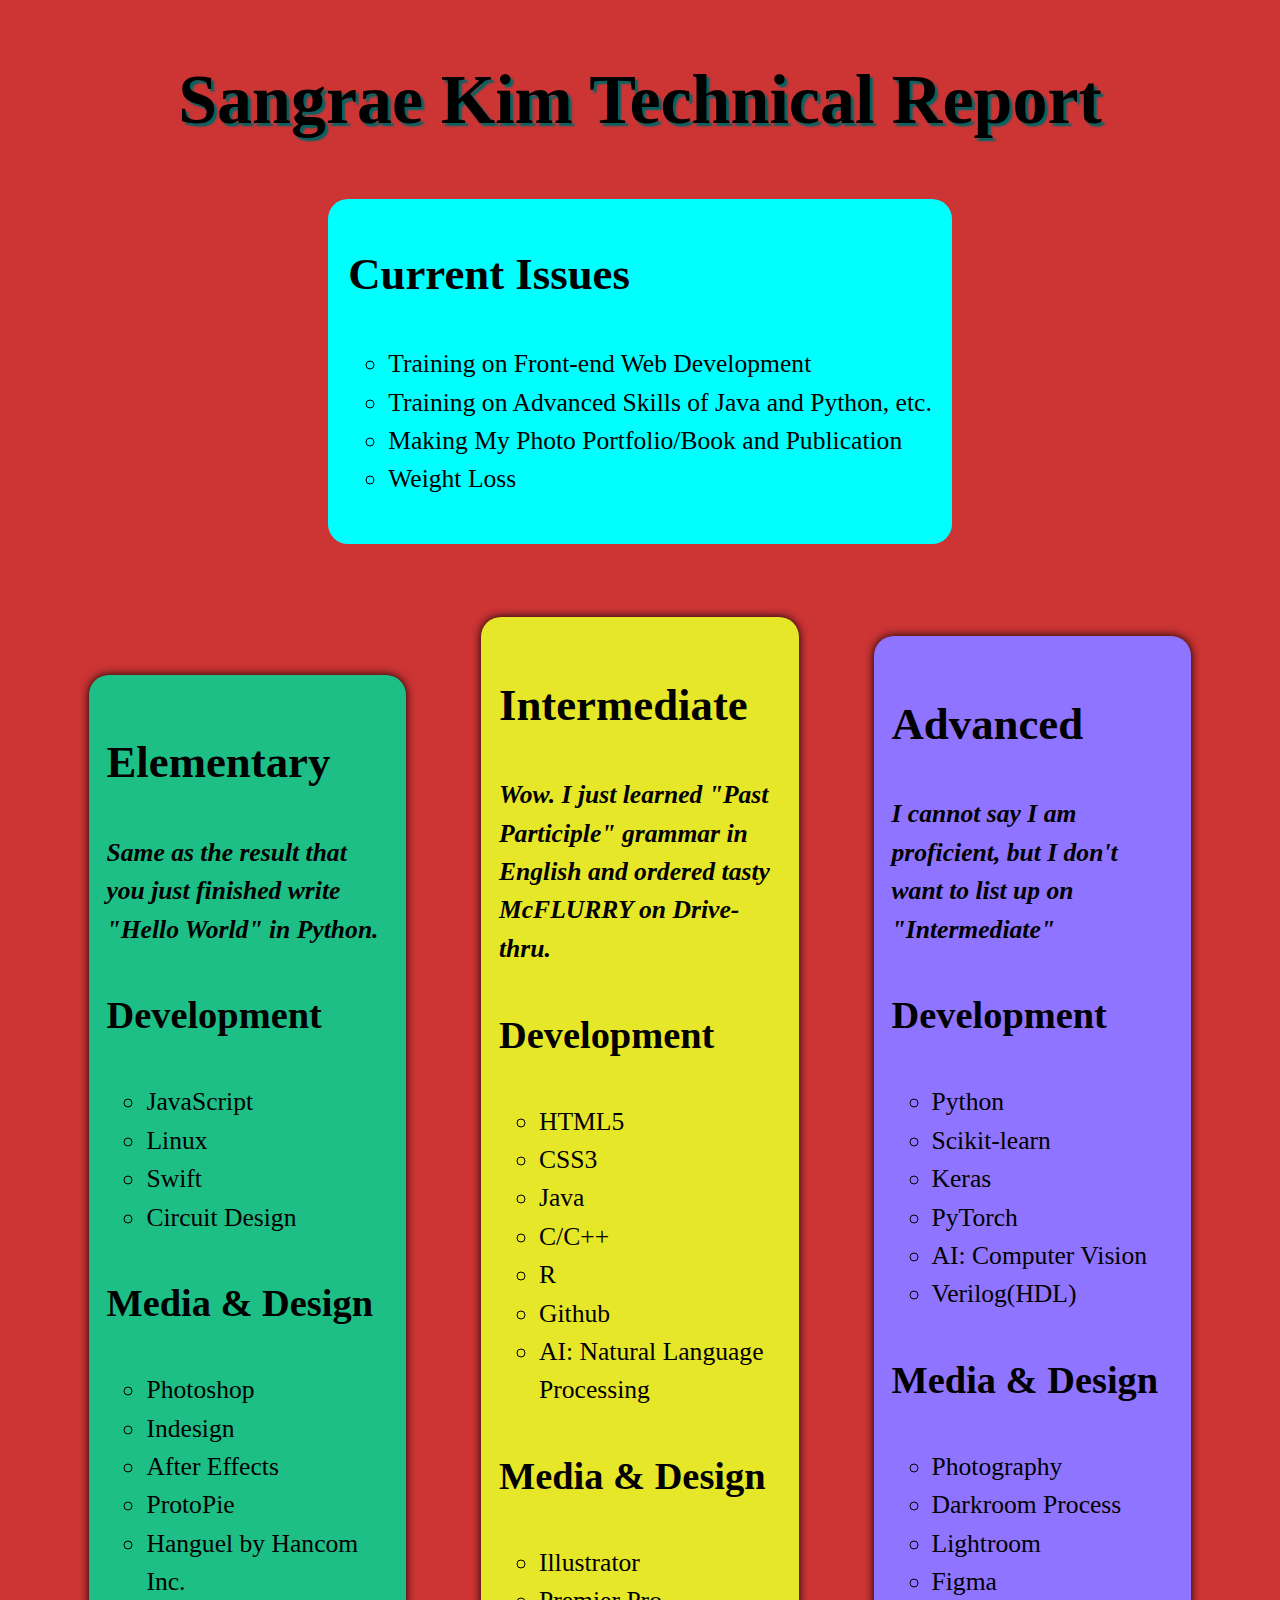
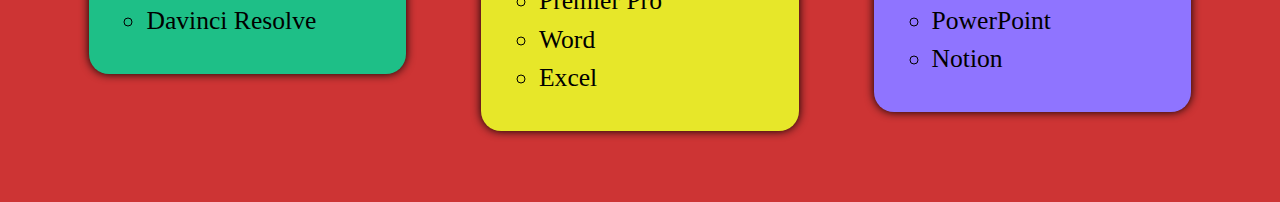
<file: technical-report/index.html>
<!DOCTYPE html>
<html lang="kr">
  <head>
    <meta charset="UTF-8" />
    <title>Hire Me</title>
    <link rel="stylesheet" href="style.css" />
  </head>
  <body>
    <div id="Title">
      <h1>Sangrae Kim Technical Report</h1>
    </div>
    <div id="container">
      <div id="current_issue">
        <h2>Current Issues</h2>
        <ul>
          <li>Training on Front-end Web Development</li>
          <li>Training on Advanced Skills of Java and Python, etc.</li>
          <li>Making My Photo Portfolio/Book and Publication</li>
          <li>Weight Loss</li>
        </ul>
        <br />
      </div>

      <div id="current_stack">
        <div class="elementary">
          <h2>Elementary</h2>
          <p>
            Same as the result that you just finished write "Hello World" in
            Python.
          </p>
          <h3 class="dev">Development</h3>
          <ul>
            <li>JavaScript</li>
            <li>Linux</li>
            <li>Swift</li>
            <li>Circuit Design</li>
          </ul>

          <h3 class="design">Media & Design</h3>
          <ul>
            <li>Photoshop</li>
            <li>Indesign</li>
            <li>After Effects</li>
            <li>ProtoPie</li>
            <li>Hanguel by Hancom Inc.</li>
            <li>Davinci Resolve</li>
          </ul>
        </div>

        <div class="intermediate">
          <h2>Intermediate</h2>
          <p>
            Wow. I just learned "Past Participle" grammar in English and ordered
            tasty McFLURRY on Drive-thru.
          </p>
          <h3 class="dev">Development</h3>
          <ul>
            <li>HTML5</li>
            <li>CSS3</li>
            <li>Java</li>
            <li>C/C++</li>
            <li>R</li>
            <li>Github</li>
            <li>AI: Natural Language Processing</li>
          </ul>

          <h3 class="design">Media & Design</h3>
          <ul>
            <li>Illustrator</li>
            <li>Premier Pro</li>
            <li>Word</li>
            <li>Excel</li>
          </ul>
        </div>

        <div class="Advanced">
          <h2>Advanced</h2>
          <p>
            I cannot say I am proficient, but I don't want to list up on
            "Intermediate"
          </p>
          <h3 class="dev">Development</h3>
          <ul>
            <li>Python</li>
            <li>Scikit-learn</li>
            <li>Keras</li>
            <li>PyTorch</li>
            <li>AI: Computer Vision</li>
            <li>Verilog(HDL)</li>
          </ul>

          <h3 class="design">Media & Design</h3>
          <ul>
            <li>Photography</li>
            <li>Darkroom Process</li>
            <li>Lightroom</li>
            <li>Figma</li>
            <li>PowerPoint</li>
            <li>Notion</li>
          </ul>
        </div>
      </div>
    </div>
  </body>
</html>
</file>
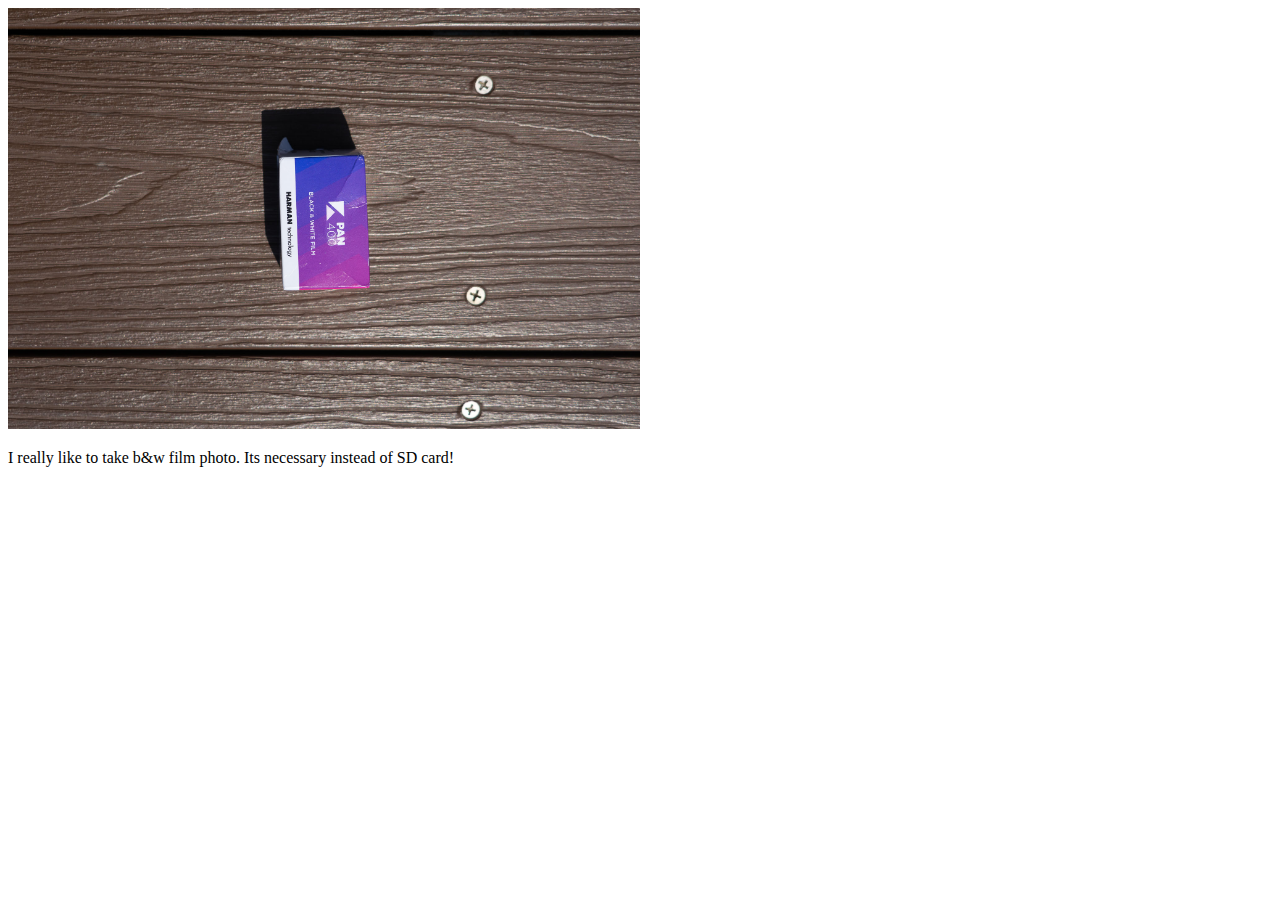
<file: film.html>
<!DOCTYPE html>
  <body>
    <div class="image-container">
      <img src="photo/DSC03423.jpg" alt="Pencil case"  width="50%"/>
      <p>I really like to take b&w film photo. Its necessary instead of SD card!</p>
    </div>
  </body>
</html>
</file>
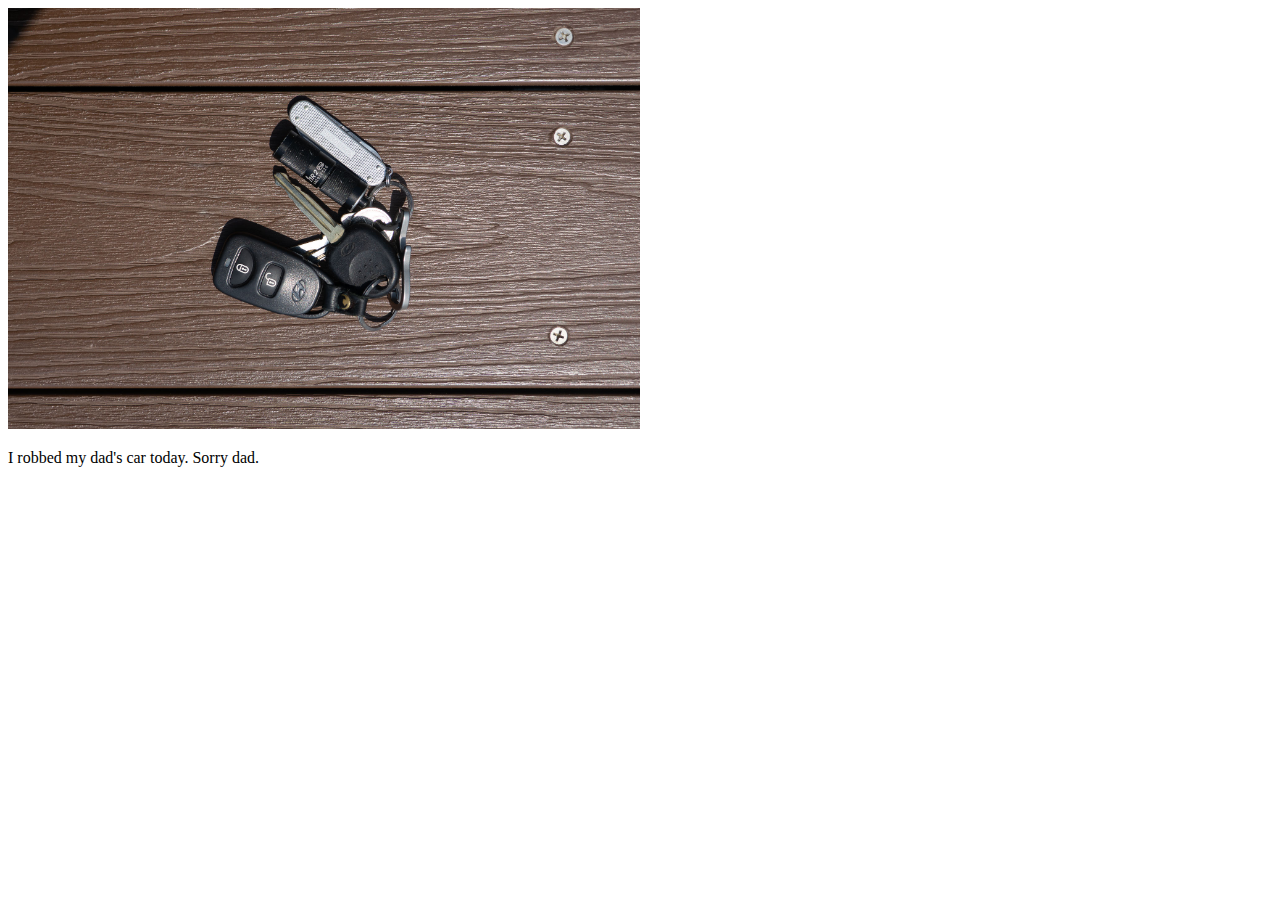
<file: key.html>
<!DOCTYPE html>
  <body>
    <div class="image-container">
      <img src="photo/DSC03422.jpg" alt="Pencil case" width="50%"/>
    <p>I robbed my dad's car today. Sorry dad.</p>
    </div>
  </body>
</html>
</file>
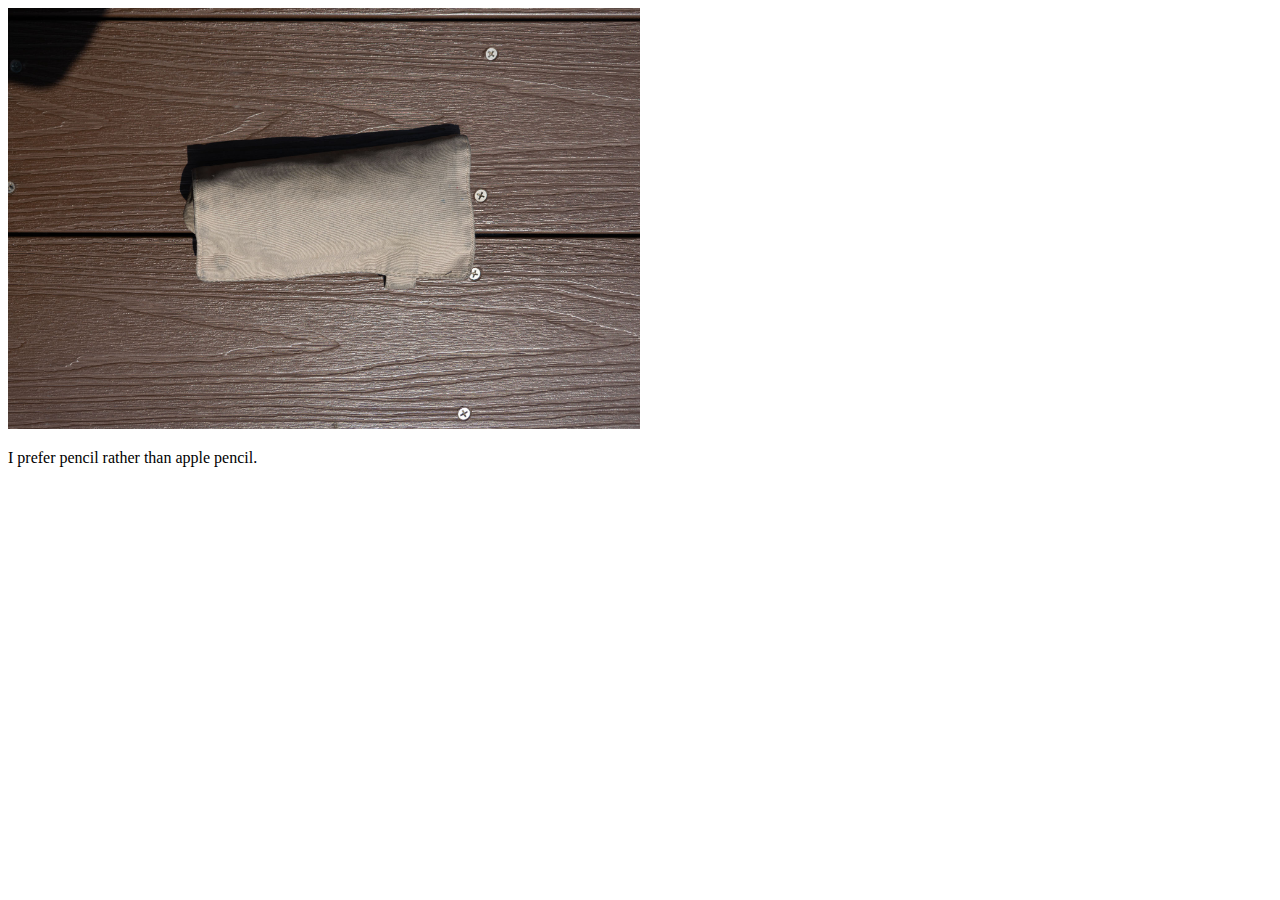
<file: pencil.html>
<!DOCTYPE html>
  <body>
    <div class="image-container">
      <img src="photo/DSC03417.jpg" alt="Pencil case" width="50%"/>
    <p>I prefer pencil rather than apple pencil.</p>
    </div>
  </body>
</html>
</file>
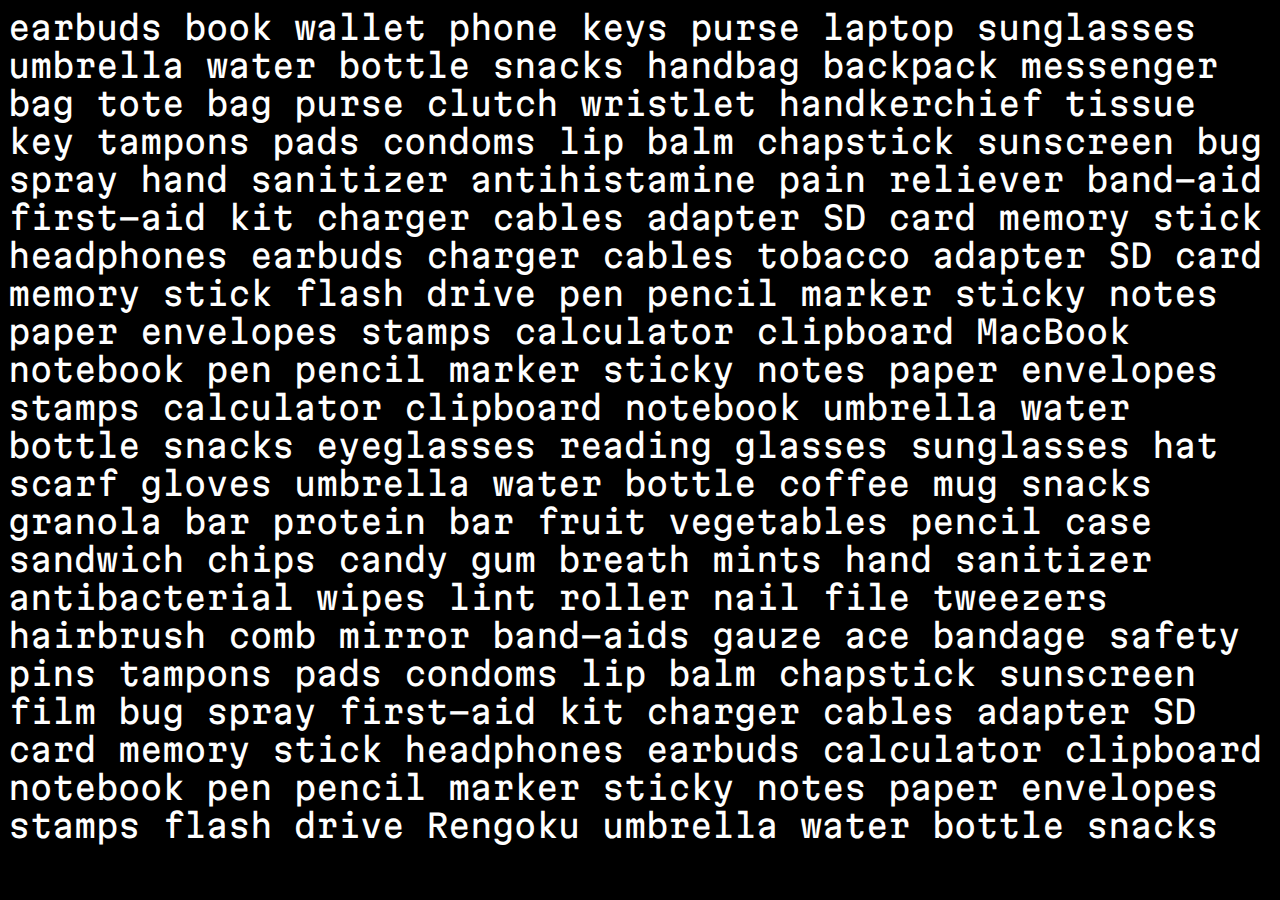
<file: wordlist.html>
<!DOCTYPE html>
<html lang="en">
  <head>
    <meta charset="UTF-8" />
    <title>WHATSNOTINMYBAG</title>
    <link rel="stylesheet" href="word_style.css" />
  </head>

  <body>
    <div class="random">
      <span>earbuds</span> <span>book</span> <span>wallet</span>
      <span>phone</span> <span>keys</span> <span>purse</span>
      <span>laptop</span> <span>sunglasses</span> <span>umbrella</span>
      <span>water bottle</span> <span>snacks</span> <span>handbag</span>
      <span>backpack</span> <span>messenger bag</span> <span>tote bag</span>
      <span>purse</span> <span>clutch</span> <span>wristlet</span>
      <span>handkerchief</span> <span>tissue</span> <a href="key.html">key</a>
      <span>tampons</span> <span>pads</span> <span>condoms</span>
      <span>lip balm</span> <span>chapstick</span> <span>sunscreen</span>
      <span>bug spray</span> <span>hand sanitizer</span>
      <span>antihistamine</span> <span>pain reliever</span>
      <span>band-aid</span> <span>first-aid kit</span> <span>charger</span>
      <span>cables</span> <span>adapter</span> <span>SD card</span>
      <span>memory stick</span> <span>headphones</span> <span>earbuds</span>
      <span>charger cables</span> <a href="tobacco.html">tobacco</a>
      <span>adapter</span> <span>SD card</span> <span>memory</span>
      <span>stick</span> <span>flash drive</span> <span>pen</span>
      <span>pencil</span> <span>marker</span> <span>sticky notes</span>
      <span>paper</span> <span>envelopes</span> <span>stamps</span>
      <span>calculator</span> <span>clipboard</span>
      <a href="macb.html">MacBook</a> <span>notebook</span> <span>pen</span>
      <span>pencil</span> <span>marker</span> <span>sticky notes</span>
      <span>paper</span> <span>envelopes</span> <span>stamps</span>
      <span>calculator</span> <span>clipboard</span> <span>notebook</span>
      <span>umbrella</span> <span>water bottle</span> <span>snacks</span>
      <span>eyeglasses</span> <span>reading glasses</span>
      <span>sunglasses</span> <span>hat</span> <span>scarf</span>
      <span>gloves</span> <span>umbrella</span> <span>water bottle</span>
      <span>coffee mug</span> <span>snacks</span> <span>granola bar</span>
      <span>protein bar</span> <span>fruit</span> <span>vegetables</span>
      <a href="pencil.html">pencil case</a> <span>sandwich</span>
      <span>chips</span> <span>candy</span> <span>gum</span>
      <span>breath</span> <span>mints</span> <span>hand sanitizer</span>
      <span>antibacterial wipes</span> <span>lint roller</span>
      <span>nail file</span> <span>tweezers</span> <span>hairbrush</span>
      <span>comb</span> <span>mirror</span> <span>band-aids</span>
      <span>gauze</span> <span>ace bandage</span> <span>safety pins</span>
      <span>tampons</span> <span>pads</span> <span>condoms</span>
      <span>lip balm</span> <span>chapstick</span> <span>sunscreen</span>
      <a href="film.html">film</a>
      <span>bug spray</span> <span>first-aid kit</span> <span>charger</span>
      <span>cables</span> <span>adapter</span> <span>SD card</span>
      <span>memory stick</span> <span>headphones</span> <span>earbuds</span>
      <span>calculator</span> <span>clipboard</span> <span>notebook</span>
      <span>pen</span> <span>pencil</span> <span>marker</span>
      <span>sticky notes</span> <span>paper</span> <span>envelopes</span>
      <span>stamps</span> <span>flash drive</span>
      <a href="rengoku.html">Rengoku</a> <span>umbrella</span>
      <span>water bottle</span> <span>snacks</span>
    </div>
  </body>
</html>
</file>
<file: technical-report/style.css>
@font-face {
  font-family: "body";
  src: url();
}

body {
  font-family: "Times New Roman";
  line-height: 1.5;
  color: #000000;
  background-color: #cd3434;
}

h2 {
  font-size: 5.5vw;
}

h3 {
  font-size: 5vw;
}

#container {
  display: grid;
  place-items: center;
}

#current_issue {
  background-color: aqua;
  animation: glow 2s ease-in-out infinite alternate;
  padding: 5px 20px;
  border-radius: 20px;
  margin-bottom: 10px;
  width: 80%;
  max-width: max-content;
}

@keyframes glow {
  0% {
    box-shadow: 0 0 10px #fff;
  }
  50% {
    box-shadow: 0 0 20px #fff;
  }
  100% {
    box-shadow: 0 0 10px #fff;
  }
}

#Title {
  font-family: "Times New Roman";
  position: sticky;
  top: 0;

  font-size: 35px;
  font-weight: bold;
  text-align: center;
  text-shadow: rgb(1, 100, 100) 3px 3px 2px;
  margin: 0;
  padding: 0;
}

.elementary p,
.Advanced p,
.intermediate p {
  font-size: 3.5vw;
  font-weight: bold;
  font-style: italic;
  margin: 0;
  padding: 0;
}

li {
  list-style-type: circle;
  font-size: 3.5vw;
}
#current_stack {
  display: grid;
  place-items: center;
  margin: 5%;
  grid-template-columns: 1fr; /* Display as a single column on mobile */
  gap: 20px; /* Add some gap between the columns */
}

.elementary,
.intermediate,
.Advanced {
  padding: 2%;
  width: 80%; /* Ensure each item takes full width of its grid cell */
  max-width: fit-content;
  border-radius: 20px;
  box-shadow: #000000 0px 0px 10px;
}

.elementary {
  background-color: rgb(30, 191, 135);
}

.intermediate {
  background-color: rgb(231, 231, 41);
}

.Advanced {
  background-color: rgb(143, 116, 255);
}

@media (min-width: 1000px) {
  #current_stack {
    grid-template-columns: repeat(3, 1fr); /* Create 3 equal-width columns */
    gap: 40px; /* Reduce the gap between items */
  }

  .elementary,
  .intermediate,
  .Advanced {
    padding: 5%; /* Reduce the padding on mobile */
  }

  .elementary p,
  .Advanced p,
  .intermediate p {
    font-size: 2vw;
    font-weight: bold;
    font-style: italic;
    margin: 0;
    padding: 0;
  }

  h2 {
    font-size: 3.5vw;
  }

  h3 {
    font-size: 3vw;
  }
  li {
    list-style-type: circle;
    font-size: 2vw;
  }
}
</file>
<file: word_style.css>
@font-face {
  font-family: bleek;
  src: url("MartianMono-VariableFont.ttf");
}

@keyframes fadeIn {
  0% {
    opacity: 0;
  }
  100% {
    opacity: 1;
  }
}

h1 {
  position: absolute;
  left: 50%;
  top: 50%;
}
body {
  background-color: rgb(0, 0, 0);
  font-family: bleek;
  color: white;
  font-size: 2rem;
}
body a:hover {
  font-family: bleek;
  color: red;
  font-size: 2rem;
  text-decoration: line-through;
}

body a {
  font-family: bleek;
  color: white;
  font-size: 2rem;
  text-decoration: none;
}
a:hover {
  color: red;
  text-decoration: line-through;
}

span:hover {
  font-family: bleek;
  color: black;
  font-size: 2rem;
  text-decoration: line-through;
}
</file>
